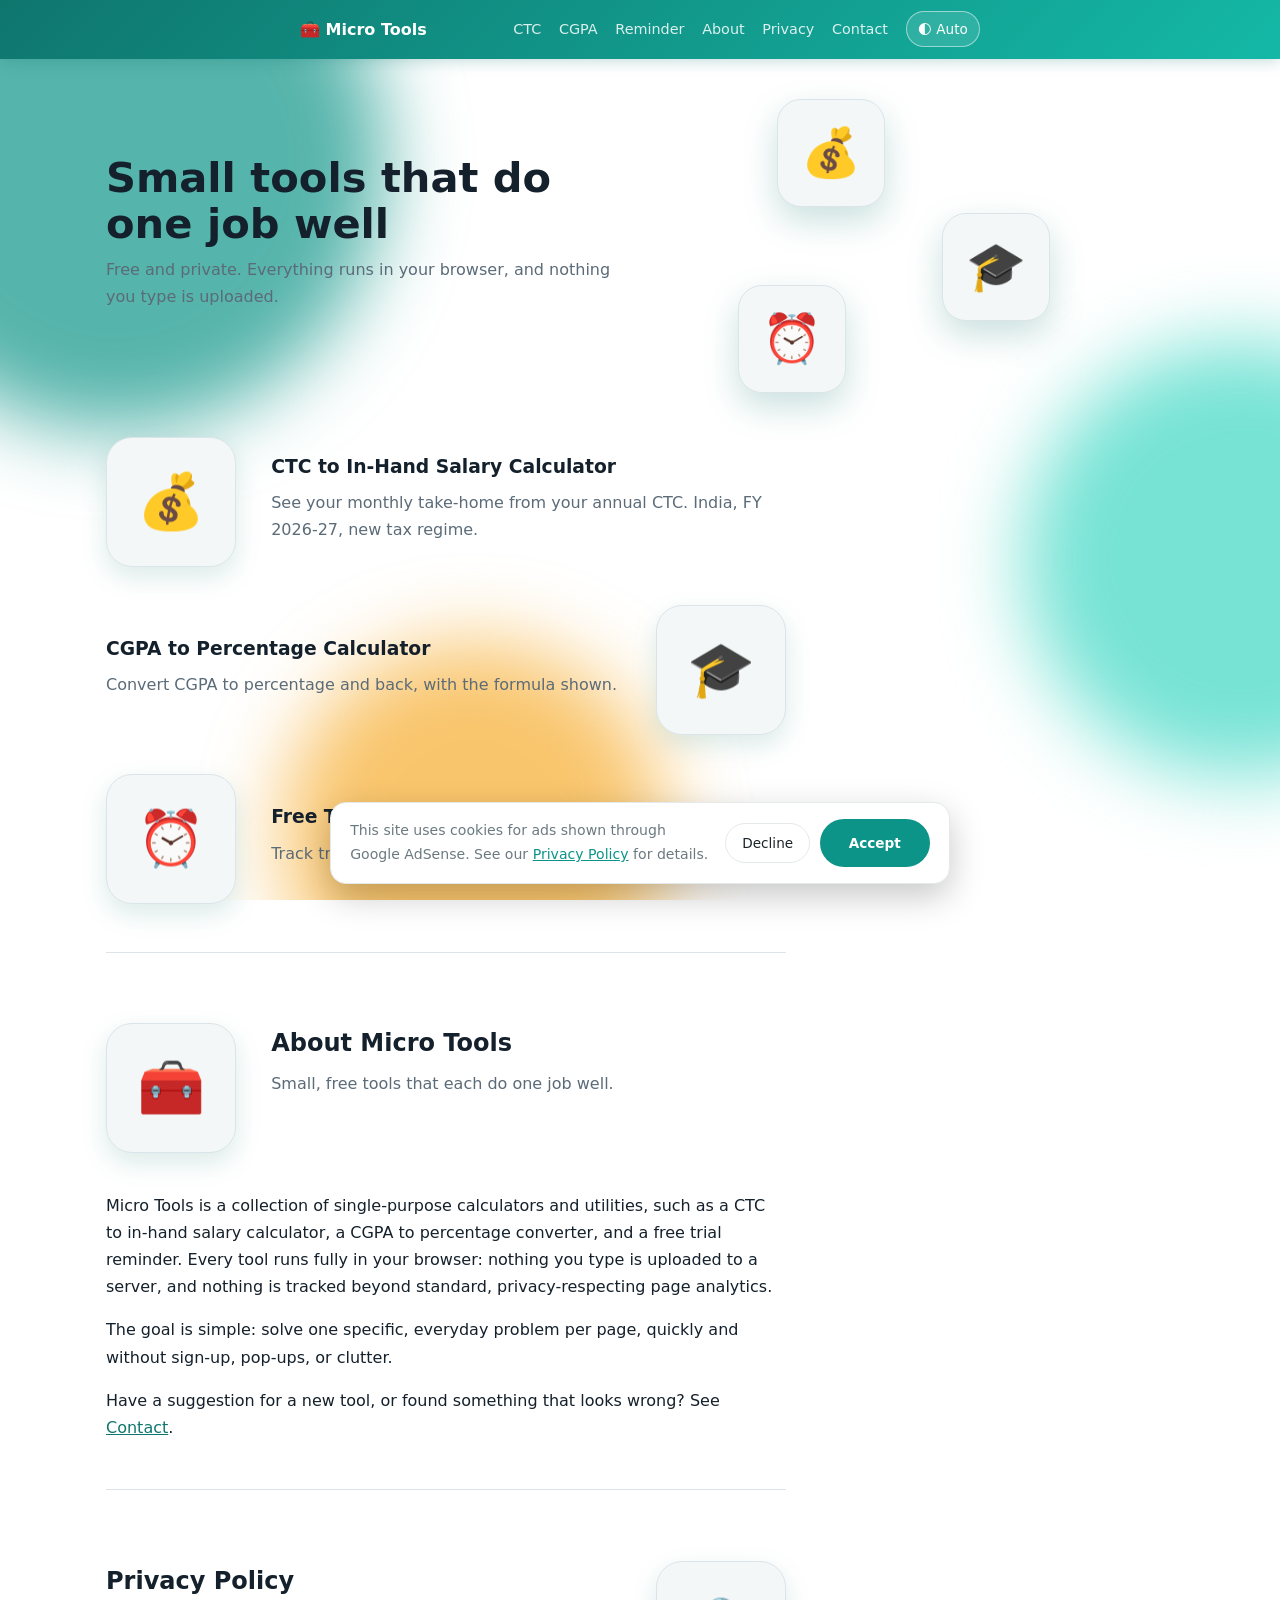
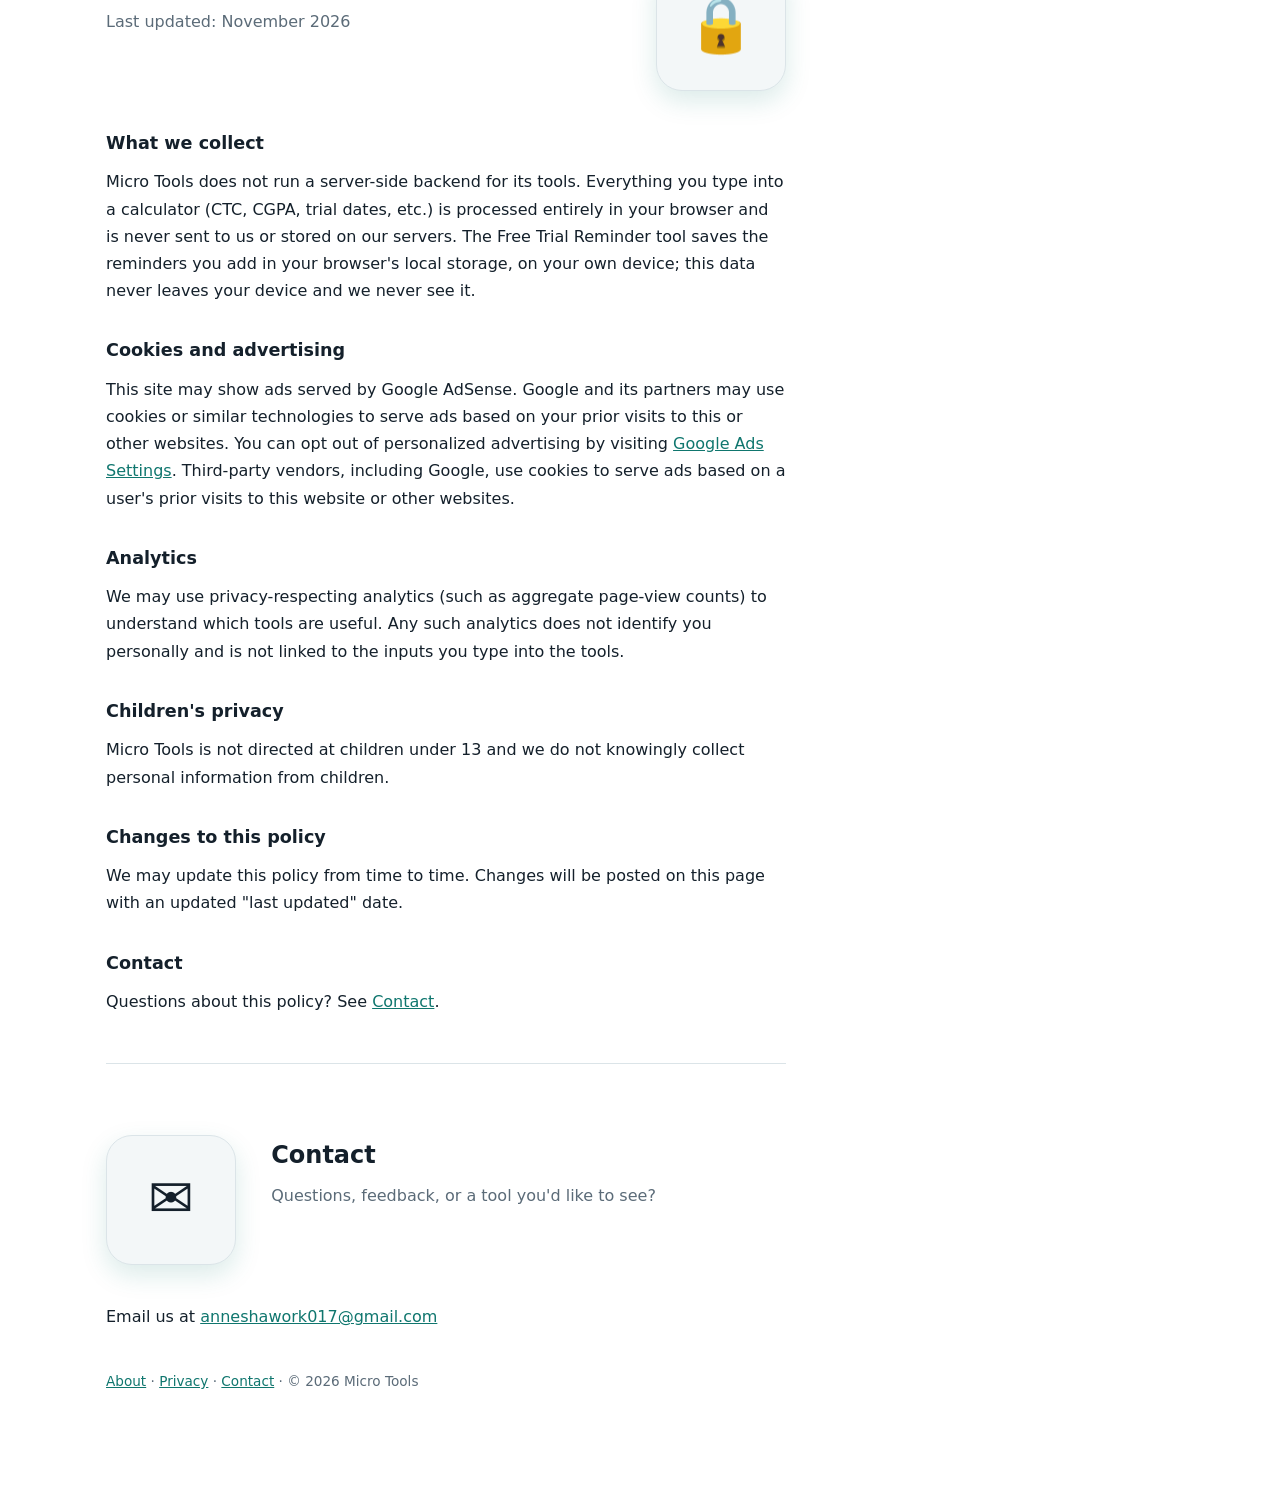
<file: index.html>
<!doctype html>
<html lang="en">
<head>
<meta charset="utf-8">
<meta name="viewport" content="width=device-width, initial-scale=1, viewport-fit=cover">
<script>(()=>{try{const m=localStorage.getItem('theme');if(m&&m!=='auto')document.documentElement.setAttribute('data-theme',m);}catch(e){}})();</script>
<meta name="google-site-verification" content="LKWeu2svYAHWIVDCSIS5aaLE6Fwgy7do-I3uocp6SA4" />
<title>Micro Tools | Free Small Tools for Salary, Grades and More</title>
<meta name="description" content="Free, fast, private tools that run in your browser: CTC to in-hand salary calculator, CGPA to percentage converter and a free trial reminder. No sign-up.">
<link rel="canonical" href="https://easyhisaab.com/">
<link rel="icon" href="assets/favicon.svg" type="image/svg+xml">
<meta property="og:type" content="website">
<meta property="og:site_name" content="Micro Tools">
<meta property="og:title" content="Micro Tools | Free Small Tools for Salary, Grades and More">
<meta property="og:description" content="Free, fast, private tools that run in your browser: CTC to in-hand salary calculator, CGPA to percentage converter and a free trial reminder. No sign-up.">
<meta property="og:url" content="https://easyhisaab.com/">
<meta name="twitter:card" content="summary">
<meta name="twitter:title" content="Micro Tools | Free Small Tools for Salary, Grades and More">
<meta name="twitter:description" content="Free, fast, private tools that run in your browser: CTC to in-hand salary calculator, CGPA to percentage converter and a free trial reminder. No sign-up.">
<script async src="https://pagead2.googlesyndication.com/pagead/js/adsbygoogle.js?client=ca-pub-5302080091133131" crossorigin="anonymous"></script>
<link rel="stylesheet" href="assets/style.css">
<style>
main.h{--fg:#14202b;--mut:#5b6b78;--bd:#dbe4e8;--card:#f3f7f8;--ac:#0f766e;max-width:1100px;margin:0 auto;padding:2.5rem 1rem 3rem;color:var(--fg)}
@media(prefers-color-scheme:dark){main.h{--fg:#e5edf1;--mut:#92a4af;--bd:#283740;--card:#162027;--ac:#34d3c1}}
html[data-theme="dark"] main.h{--fg:#e5edf1;--mut:#92a4af;--bd:#283740;--card:#162027;--ac:#34d3c1}
html[data-theme="light"] main.h{--fg:#14202b;--mut:#5b6b78;--bd:#dbe4e8;--card:#f3f7f8;--ac:#0f766e}
.hero{display:flex;gap:2.5rem;align-items:center;flex-wrap:wrap;margin-bottom:1rem}
.hero-text{flex:1 1 360px;min-width:280px}
main.h h1{font-size:clamp(1.9rem,6vw,2.6rem);line-height:1.12;margin:0 0 .5rem}
.h .lead{color:var(--mut);margin:0 0 2rem;max-width:52ch}
.hero-art{flex:1 1 300px;min-width:260px;position:relative;height:300px}
.hero-card{position:absolute;width:108px;height:108px;background:var(--card);border:1px solid var(--bd);border-radius:24px;box-shadow:0 14px 34px rgba(15,118,110,.22);display:flex;align-items:center;justify-content:center;font-size:3rem;animation:hc-float 6s ease-in-out infinite}
.hero-card:nth-child(1){top:0;left:18%;animation-delay:0s}
.hero-card:nth-child(2){top:38%;left:52%;--r:-4deg;animation-delay:1.2s}
.hero-card:nth-child(3){top:62%;left:10%;--r:5deg;animation-delay:2.4s}
@keyframes hc-float{0%,100%{transform:translateY(0) rotate(var(--r,0deg))}50%{transform:translateY(-14px) rotate(var(--r,0deg))}}
@media(prefers-reduced-motion:reduce){.hero-card{animation:none}}
@media(max-width:720px){.hero-art{height:220px;order:2}.hero-card{width:84px;height:84px;font-size:2.2rem}}
.grid{display:grid;gap:1rem}
.tool{display:block;text-decoration:none;color:inherit;padding:1.2rem 1.3rem;border:1px solid var(--bd);border-left:6px solid var(--ac);border-radius:14px;background:var(--card)}
.tool:hover,.tool:focus-visible{border-color:var(--ac);outline:none;box-shadow:0 6px 18px rgba(15,118,110,.18)}
.tool b{display:block;font-size:1.1rem;margin-bottom:.2rem}
.tool span{color:var(--mut);font-size:.95rem}
.h footer{margin-top:2.5rem;color:var(--mut);font-size:.85rem}
html{scroll-behavior:smooth}
.h .narrow{max-width:680px}
.h section.page{border-top:1px solid var(--bd);padding-top:2rem;margin-top:3rem;scroll-margin-top:1.2rem}
.h section.page h2{font-size:1.5rem;margin:0 0 .4rem}
.h section.page h3{font-size:1.1rem;margin:2rem 0 .6rem}
.h section.page p{margin:0 0 1rem}
.h section.page .lead{margin:0 0 1.5rem}
</style>
</head>
<body>
<div class="bg-blobs" aria-hidden="true"><span></span><span></span><span></span></div>
<nav class="site"><div class="wrap">
<a class="brand" href="index.html">🧰 Micro Tools</a>
<div class="right">
<div class="links">
<a href="tools/ctc-to-inhand/">CTC</a>
<a href="tools/cgpa-to-percentage/">CGPA</a>
<a href="tools/subscription-reminder/">Reminder</a>
<a href="index.html#about">About</a>
<a href="index.html#privacy">Privacy</a>
<a href="index.html#contact">Contact</a>
</div>
<button type="button" id="themeToggle" aria-label="Toggle theme">🌓 Auto</button>
</div>
</div></nav>
<main class="h">
<div class="hero">
<div class="hero-text">
<h1>Small tools that do one job well</h1>
<p class="lead">Free and private. Everything runs in your browser, and nothing you type is uploaded.</p>
</div>
<div class="hero-art" aria-hidden="true">
<div class="hero-card">💰</div>
<div class="hero-card">🎓</div>
<div class="hero-card">⏰</div>
</div>
</div>
<div class="narrow">
<div class="feature">
<a class="feature-art" href="tools/ctc-to-inhand/" aria-hidden="true" tabindex="-1">💰</a>
<div class="feature-text">
<h3><a href="tools/ctc-to-inhand/">CTC to In-Hand Salary Calculator</a></h3>
<p>See your monthly take-home from your annual CTC. India, FY 2026-27, new tax regime.</p>
</div>
</div>
<div class="feature rev">
<a class="feature-art" href="tools/cgpa-to-percentage/" aria-hidden="true" tabindex="-1">🎓</a>
<div class="feature-text">
<h3><a href="tools/cgpa-to-percentage/">CGPA to Percentage Calculator</a></h3>
<p>Convert CGPA to percentage and back, with the formula shown.</p>
</div>
</div>
<div class="feature">
<a class="feature-art" href="tools/subscription-reminder/" aria-hidden="true" tabindex="-1">⏰</a>
<div class="feature-text">
<h3><a href="tools/subscription-reminder/">Free Trial Reminder</a></h3>
<p>Track trials and get calendar reminders before they charge you.</p>
</div>
</div>
</div>
<section class="page narrow" id="about">
<div class="feature top">
<div class="feature-art" aria-hidden="true">🧰</div>
<div class="feature-text">
<h2>About Micro Tools</h2>
<p class="lead" style="margin:0">Small, free tools that each do one job well.</p>
</div>
</div>
<p>Micro Tools is a collection of single-purpose calculators and utilities, such as a CTC to in-hand salary calculator, a CGPA to percentage converter, and a free trial reminder. Every tool runs fully in your browser: nothing you type is uploaded to a server, and nothing is tracked beyond standard, privacy-respecting page analytics.</p>
<p>The goal is simple: solve one specific, everyday problem per page, quickly and without sign-up, pop-ups, or clutter.</p>
<p>Have a suggestion for a new tool, or found something that looks wrong? See <a href="#contact">Contact</a>.</p>
</section>

<section class="page narrow" id="privacy">
<div class="feature rev top">
<div class="feature-art" aria-hidden="true">🔒</div>
<div class="feature-text">
<h2>Privacy Policy</h2>
<p class="lead" style="margin:0">Last updated: November 2026</p>
</div>
</div>
<h3>What we collect</h3>
<p>Micro Tools does not run a server-side backend for its tools. Everything you type into a calculator (CTC, CGPA, trial dates, etc.) is processed entirely in your browser and is never sent to us or stored on our servers. The Free Trial Reminder tool saves the reminders you add in your browser's local storage, on your own device; this data never leaves your device and we never see it.</p>
<h3>Cookies and advertising</h3>
<p>This site may show ads served by Google AdSense. Google and its partners may use cookies or similar technologies to serve ads based on your prior visits to this or other websites. You can opt out of personalized advertising by visiting <a href="https://adssettings.google.com" rel="noopener" target="_blank">Google Ads Settings</a>. Third-party vendors, including Google, use cookies to serve ads based on a user's prior visits to this website or other websites.</p>
<h3>Analytics</h3>
<p>We may use privacy-respecting analytics (such as aggregate page-view counts) to understand which tools are useful. Any such analytics does not identify you personally and is not linked to the inputs you type into the tools.</p>
<h3>Children's privacy</h3>
<p>Micro Tools is not directed at children under 13 and we do not knowingly collect personal information from children.</p>
<h3>Changes to this policy</h3>
<p>We may update this policy from time to time. Changes will be posted on this page with an updated "last updated" date.</p>
<h3>Contact</h3>
<p>Questions about this policy? See <a href="#contact">Contact</a>.</p>
</section>

<section class="page narrow" id="contact">
<div class="feature top">
<div class="feature-art" aria-hidden="true">✉️</div>
<div class="feature-text">
<h2>Contact</h2>
<p class="lead" style="margin:0">Questions, feedback, or a tool you'd like to see?</p>
</div>
</div>
<p>Email us at <a href="mailto:anneshawork017@gmail.com">anneshawork017@gmail.com</a></p>
</section>

<footer><a href="#about">About</a> &middot; <a href="#privacy">Privacy</a> &middot; <a href="#contact">Contact</a> &middot; &copy; <span data-year></span> Micro Tools</footer>
</main>
<div class="cookie-banner" id="cookieBanner" role="dialog" aria-label="Cookie notice" hidden>
<p>This site uses cookies for ads shown through Google AdSense. See our <a href="#privacy">Privacy Policy</a> for details.</p>
<div class="row">
<button type="button" id="cookieDecline">Decline</button>
<button type="button" class="primary" id="cookieAccept">Accept</button>
</div>
</div>
<script src="assets/common.js"></script>
</body>
</html>
</file>
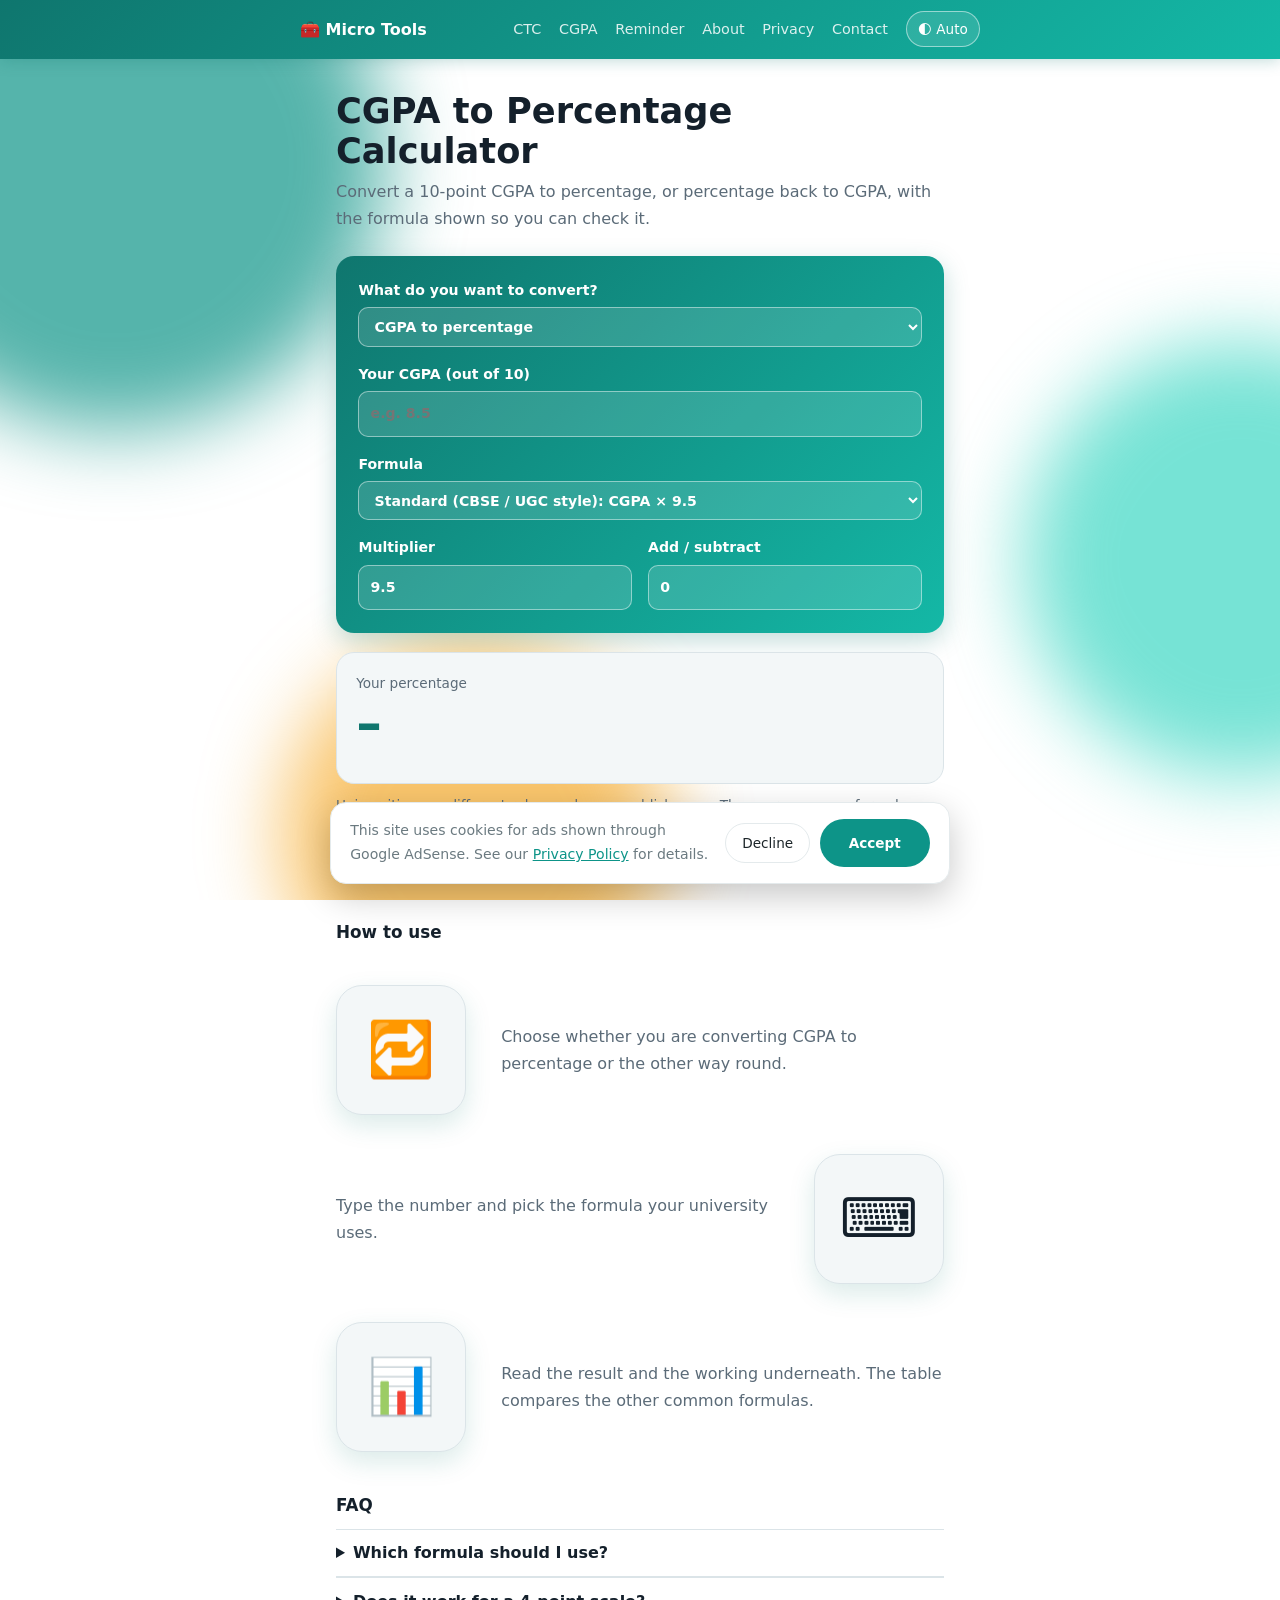
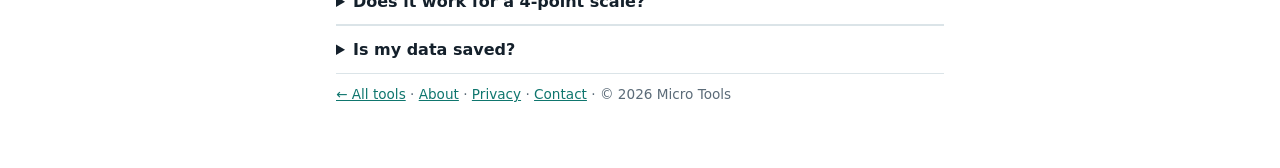
<file: tools/cgpa-to-percentage/index.html>
<!doctype html>
<html lang="en">
<head>
<meta charset="utf-8">
<meta name="viewport" content="width=device-width, initial-scale=1, viewport-fit=cover">
<script>(()=>{try{const m=localStorage.getItem('theme');if(m&&m!=='auto')document.documentElement.setAttribute('data-theme',m);}catch(e){}})();</script>
<title>CGPA to Percentage Calculator (10-Point Scale) | Free, Instant</title>
<meta name="description" content="Convert CGPA to percentage and percentage back to CGPA. Choose the standard 9.5 formula, VTU, Mumbai University or your own. Free and private.">
<link rel="canonical" href="https://easyhisaab.com/tools/cgpa-to-percentage/">
<link rel="icon" href="../../assets/favicon.svg" type="image/svg+xml">
<meta property="og:type" content="website">
<meta property="og:site_name" content="Micro Tools">
<meta property="og:title" content="CGPA to Percentage Calculator (10-Point Scale) | Free, Instant">
<meta property="og:description" content="Convert CGPA to percentage and percentage back to CGPA. Choose the standard 9.5 formula, VTU, Mumbai University or your own. Free and private.">
<meta property="og:url" content="https://easyhisaab.com/tools/cgpa-to-percentage/">
<meta name="twitter:card" content="summary">
<meta name="twitter:title" content="CGPA to Percentage Calculator (10-Point Scale) | Free, Instant">
<meta name="twitter:description" content="Convert CGPA to percentage and percentage back to CGPA. Choose the standard 9.5 formula, VTU, Mumbai University or your own. Free and private.">
<script async src="https://pagead2.googlesyndication.com/pagead/js/adsbygoogle.js?client=ca-pub-5302080091133131" crossorigin="anonymous"></script>
<link rel="stylesheet" href="../../assets/style.css">
<style>
main.c{--fg:#14202b;--mut:#5b6b78;--bd:#dbe4e8;--card:#f3f7f8;--ac:#0f766e;max-width:640px;margin:0 auto;padding:2rem 1rem 3rem;color:var(--fg)}
@media(prefers-color-scheme:dark){main.c{--fg:#e5edf1;--mut:#92a4af;--bd:#283740;--card:#162027;--ac:#34d3c1}}
html[data-theme="dark"] main.c{--fg:#e5edf1;--mut:#92a4af;--bd:#283740;--card:#162027;--ac:#34d3c1}
html[data-theme="light"] main.c{--fg:#14202b;--mut:#5b6b78;--bd:#dbe4e8;--card:#f3f7f8;--ac:#0f766e}
main.c h1{font-size:clamp(1.6rem,5vw,2.2rem);line-height:1.15;margin:0 0 .4rem}
.c .lead{color:var(--mut);margin:0 0 1.5rem}
.c-card{background:linear-gradient(135deg,#0f766e,#14b8a6);color:#fff;border-radius:18px;padding:1.4rem;display:grid;grid-template-columns:1fr 1fr;gap:1rem;box-shadow:0 8px 24px rgba(15,118,110,.25)}
.c-card .full{grid-column:1/-1}
main.c .c-card label{display:block;font-size:.88rem;font-weight:600;color:#fff!important}
.c-card input,.c-card select{color-scheme:dark;width:100%;margin-top:.3rem;padding:.6rem .7rem;font:inherit;color:#fff;background:rgba(255,255,255,.14);border:1px solid rgba(255,255,255,.45);border-radius:10px}
.c-card select option{color:#000}
.c-card input:focus-visible,.c-card select:focus-visible{outline:3px solid #fff;outline-offset:2px}
.c-res{margin-top:1.2rem;border:1px solid var(--bd);background:var(--card);border-radius:18px;padding:1.2rem}
.c-big{font-size:clamp(2.2rem,9vw,3.2rem);font-weight:800;color:var(--ac);line-height:1.1;font-variant-numeric:tabular-nums}
.c-note{color:var(--mut);font-size:.85rem;margin-top:.6rem}
.c-res table{width:100%;border-collapse:collapse;margin-top:.8rem;font-variant-numeric:tabular-nums}
.c-res td{padding:.45rem 0;border-bottom:1px solid var(--bd)}.c-res td:last-child{text-align:right;font-weight:600}
.c h3.h{font-size:1.05rem;margin:2rem 0 .6rem}
.c details{border-bottom:1px solid var(--bd);padding:.6rem 0}.c summary{cursor:pointer;font-weight:600}
@media(max-width:520px){.c-card{grid-template-columns:1fr}}
</style>
</head>
<body>
<div class="bg-blobs" aria-hidden="true"><span></span><span></span><span></span></div>
<nav class="site"><div class="wrap">
<a class="brand" href="../../index.html">🧰 Micro Tools</a>
<div class="right">
<div class="links">
<a href="../ctc-to-inhand/">CTC</a>
<a href="../cgpa-to-percentage/">CGPA</a>
<a href="../subscription-reminder/">Reminder</a>
<a href="../../index.html#about">About</a>
<a href="../../index.html#privacy">Privacy</a>
<a href="../../index.html#contact">Contact</a>
</div>
<button type="button" id="themeToggle" aria-label="Toggle theme">🌓 Auto</button>
</div>
</div></nav>
<main class="c">
<h1>CGPA to Percentage Calculator</h1>
<p class="lead">Convert a 10-point CGPA to percentage, or percentage back to CGPA, with the formula shown so you can check it.</p>

<div class="c-card" role="group" aria-label="Conversion details">
<label class="full">What do you want to convert?<select id="mode"><option value="fwd">CGPA to percentage</option><option value="rev">Percentage to CGPA</option></select></label>
<label class="full"><span id="vlabel">Your CGPA (out of 10)</span><input id="val" type="number" min="0" max="100" step="0.01" inputmode="decimal" placeholder="e.g. 8.5"></label>
<label class="full">Formula<select id="method">
<option value="cbse">Standard (CBSE / UGC style): CGPA × 9.5</option>
<option value="ten">Simple: CGPA × 10</option>
<option value="vtu">VTU: (CGPA − 0.75) × 10</option>
<option value="mum">Mumbai University: 7.1 × CGPA + 11</option>
<option value="custom">My own formula</option></select></label>
<label id="cmw" hidden>Multiplier<input id="cm" type="number" step="0.01" value="9.5"></label>
<label id="cow" hidden>Add / subtract<input id="co" type="number" step="0.01" value="0"></label>
</div>

<section class="c-res" aria-live="polite">
<div class="c-note" style="margin:0" id="rl">Result</div>
<div class="c-big" id="big">–</div>
<div class="c-note" id="how"></div>
<table id="cmp"></table>
</section>

<p class="c-note">Universities use different rules, and some publish none. These are common formulas, not official statements. Use the one your university or employer specifies, and check your marksheet or the university website. If there is no official conversion, give your CGPA and the scale you were graded on.</p>

<h3 class="h">How to use</h3>
<div class="feature">
<div class="feature-art" aria-hidden="true">🔁</div>
<div class="feature-text"><p style="margin:0">Choose whether you are converting CGPA to percentage or the other way round.</p></div>
</div>
<div class="feature rev">
<div class="feature-art" aria-hidden="true">⌨️</div>
<div class="feature-text"><p style="margin:0">Type the number and pick the formula your university uses.</p></div>
</div>
<div class="feature">
<div class="feature-art" aria-hidden="true">📊</div>
<div class="feature-text"><p style="margin:0">Read the result and the working underneath. The table compares the other common formulas.</p></div>
</div>

<h3 class="h">FAQ</h3>
<details><summary>Which formula should I use?</summary><p>The one your university or the organisation asking for it specifies. Many places accept CGPA × 9.5 when there is no official rule, but that is not universal.</p></details>
<details><summary>Does it work for a 4-point scale?</summary><p>No. This tool is for 10-point CGPA systems.</p></details>
<details><summary>Is my data saved?</summary><p>No. Everything is calculated in your browser and nothing is uploaded or stored.</p></details>
<p class="c-note"><a href="../../index.html">&larr; All tools</a> &middot; <a href="../../index.html#about">About</a> &middot; <a href="../../index.html#privacy">Privacy</a> &middot; <a href="../../index.html#contact">Contact</a> &middot; &copy; <span data-year></span> Micro Tools</p>
</main>
<div class="cookie-banner" id="cookieBanner" role="dialog" aria-label="Cookie notice" hidden>
<p>This site uses cookies for ads shown through Google AdSense. See our <a href="../../index.html#privacy">Privacy Policy</a> for details.</p>
<div class="row">
<button type="button" id="cookieDecline">Decline</button>
<button type="button" class="primary" id="cookieAccept">Accept</button>
</div>
</div>
<script src="../../assets/common.js"></script>
<script src="app.js"></script>
</body>
</html>
</file>
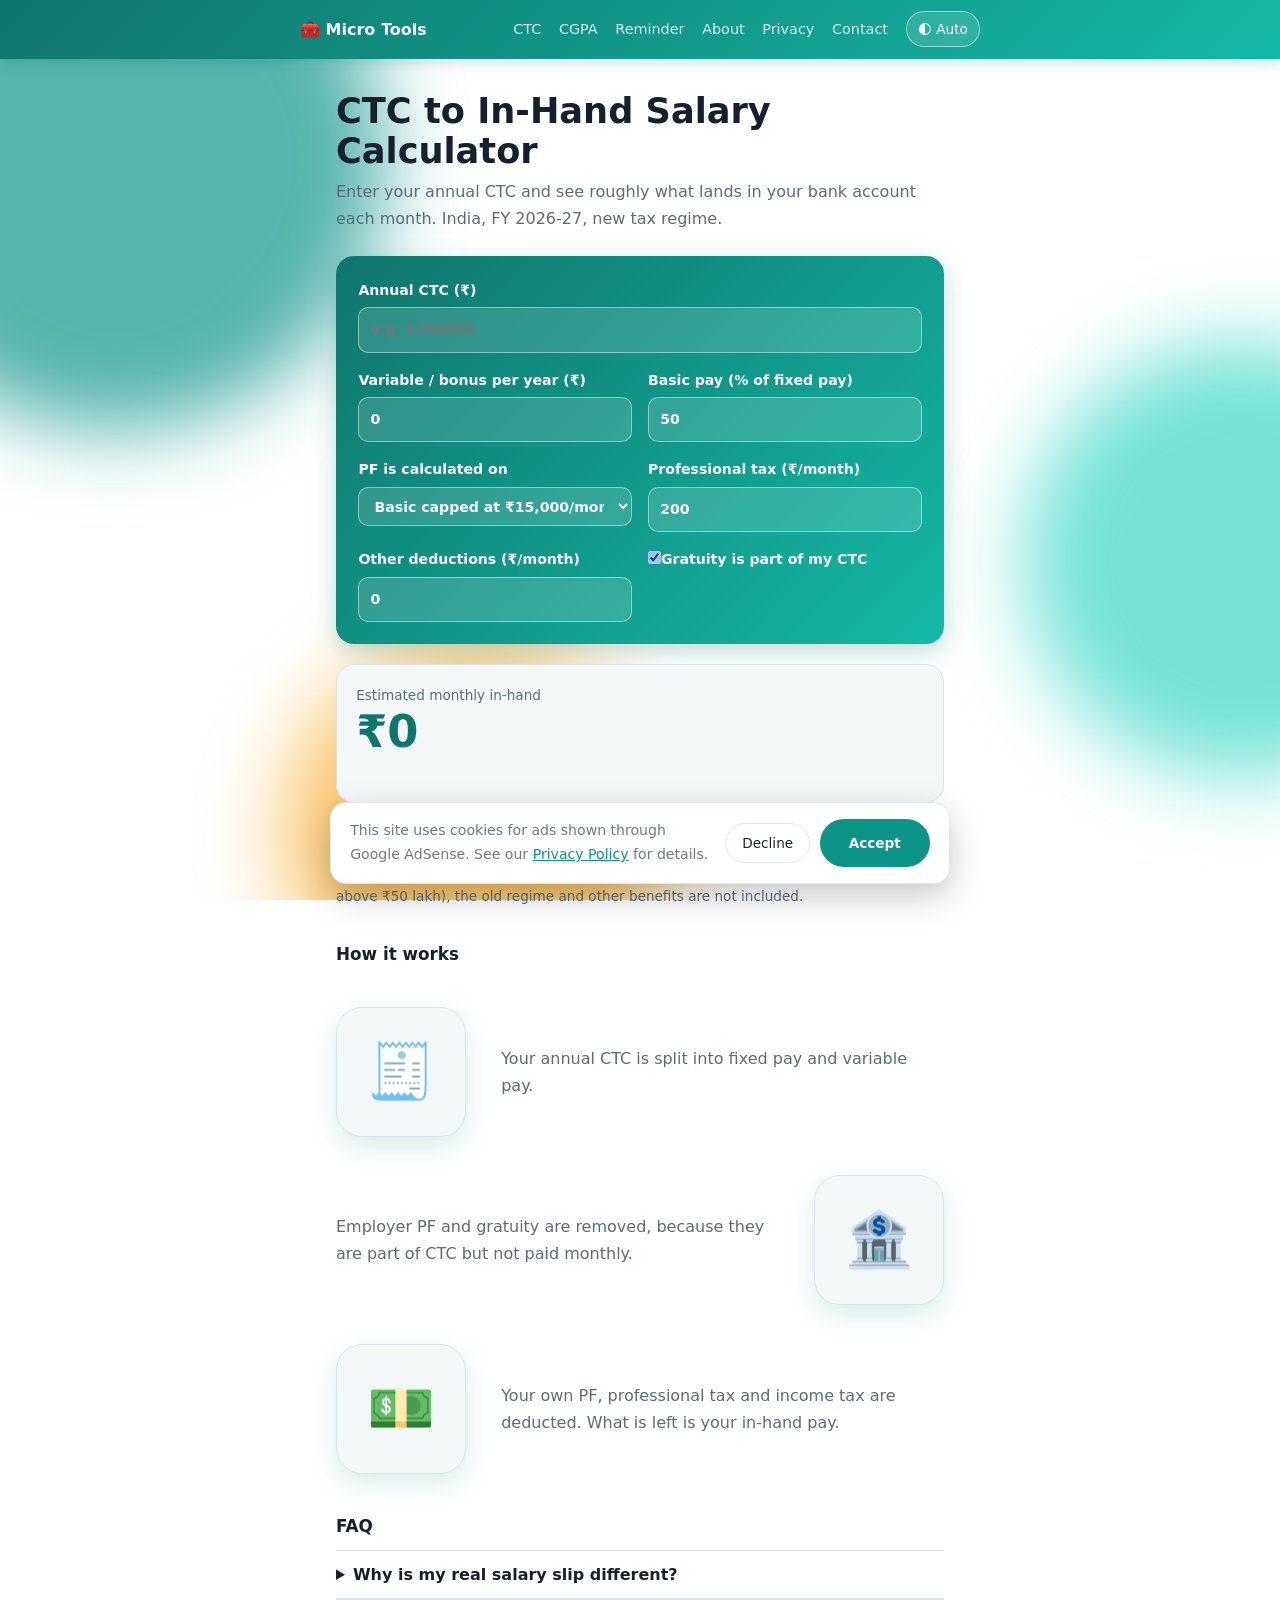
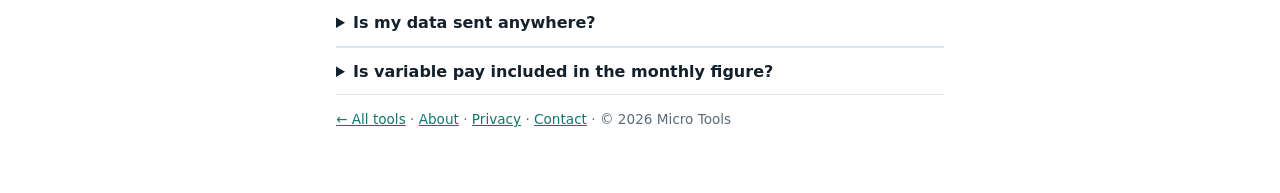
<file: tools/ctc-to-inhand/index.html>
<!doctype html>
<html lang="en">
<head>
<meta charset="utf-8">
<meta name="viewport" content="width=device-width, initial-scale=1, viewport-fit=cover">
<script>(()=>{try{const m=localStorage.getItem('theme');if(m&&m!=='auto')document.documentElement.setAttribute('data-theme',m);}catch(e){}})();</script>
<title>CTC to In-Hand Salary Calculator India (FY 2026-27, New Regime)</title>
<meta name="description" content="Estimate your monthly in-hand salary from your annual CTC in India. Includes PF, gratuity, professional tax and income tax under the FY 2026-27 new regime. Free, private.">
<link rel="canonical" href="https://easyhisaab.com/tools/ctc-to-inhand/">
<link rel="icon" href="../../assets/favicon.svg" type="image/svg+xml">
<meta property="og:type" content="website">
<meta property="og:site_name" content="Micro Tools">
<meta property="og:title" content="CTC to In-Hand Salary Calculator India (FY 2026-27, New Regime)">
<meta property="og:description" content="Estimate your monthly in-hand salary from your annual CTC in India. Includes PF, gratuity, professional tax and income tax under the FY 2026-27 new regime. Free, private.">
<meta property="og:url" content="https://easyhisaab.com/tools/ctc-to-inhand/">
<meta name="twitter:card" content="summary">
<meta name="twitter:title" content="CTC to In-Hand Salary Calculator India (FY 2026-27, New Regime)">
<meta name="twitter:description" content="Estimate your monthly in-hand salary from your annual CTC in India. Includes PF, gratuity, professional tax and income tax under the FY 2026-27 new regime. Free, private.">
<script async src="https://pagead2.googlesyndication.com/pagead/js/adsbygoogle.js?client=ca-pub-5302080091133131" crossorigin="anonymous"></script>
<link rel="stylesheet" href="../../assets/style.css">
<style>
main.c{--fg:#14202b;--mut:#5b6b78;--bd:#dbe4e8;--card:#f3f7f8;--ac:#0f766e;max-width:640px;margin:0 auto;padding:2rem 1rem 3rem;color:var(--fg)}
@media(prefers-color-scheme:dark){main.c{--fg:#e5edf1;--mut:#92a4af;--bd:#283740;--card:#162027;--ac:#34d3c1}}
html[data-theme="dark"] main.c{--fg:#e5edf1;--mut:#92a4af;--bd:#283740;--card:#162027;--ac:#34d3c1}
html[data-theme="light"] main.c{--fg:#14202b;--mut:#5b6b78;--bd:#dbe4e8;--card:#f3f7f8;--ac:#0f766e}
main.c h1{font-size:clamp(1.6rem,5vw,2.2rem);line-height:1.15;margin:0 0 .4rem}
.c .lead{color:var(--mut);margin:0 0 1.5rem}
.c-card{background:linear-gradient(135deg,#0f766e,#14b8a6);color:#fff;border-radius:18px;padding:1.4rem;display:grid;grid-template-columns:1fr 1fr;gap:1rem;box-shadow:0 8px 24px rgba(15,118,110,.25)}
.c-card .full{grid-column:1/-1}
main.c .c-card label{display:block;font-size:.88rem;font-weight:600;color:#fff!important}
.c-card input,.c-card select{color-scheme:dark;width:100%;margin-top:.3rem;padding:.6rem .7rem;font:inherit;color:#fff;background:rgba(255,255,255,.14);border:1px solid rgba(255,255,255,.45);border-radius:10px}
.c-card select option{color:#000}
.c-card input:focus-visible,.c-card select:focus-visible{outline:3px solid #fff;outline-offset:2px}
.c-card .chk{display:flex;gap:.5rem;align-items:center}.c-card .chk input{width:auto;margin:0}
.c-res{margin-top:1.2rem;border:1px solid var(--bd);background:var(--card);border-radius:18px;padding:1.2rem}
.c-big{font-size:clamp(2rem,8vw,2.8rem);font-weight:800;color:var(--ac);line-height:1.1;font-variant-numeric:tabular-nums}
.c-res table{width:100%;border-collapse:collapse;margin-top:.8rem;font-variant-numeric:tabular-nums}
.c-res td{padding:.45rem 0;border-bottom:1px solid var(--bd)}.c-res td:last-child{text-align:right}
.c-res tr.tot td{font-weight:700;border-bottom:0}
.c-note{color:var(--mut);font-size:.85rem;margin-top:.8rem}
.c h3.h{font-size:1.05rem;margin:2rem 0 .6rem}
.c details{border-bottom:1px solid var(--bd);padding:.6rem 0}.c summary{cursor:pointer;font-weight:600}
@media(max-width:520px){.c-card{grid-template-columns:1fr}}
</style>
</head>
<body>
<div class="bg-blobs" aria-hidden="true"><span></span><span></span><span></span></div>
<nav class="site"><div class="wrap">
<a class="brand" href="../../index.html">🧰 Micro Tools</a>
<div class="right">
<div class="links">
<a href="../ctc-to-inhand/">CTC</a>
<a href="../cgpa-to-percentage/">CGPA</a>
<a href="../subscription-reminder/">Reminder</a>
<a href="../../index.html#about">About</a>
<a href="../../index.html#privacy">Privacy</a>
<a href="../../index.html#contact">Contact</a>
</div>
<button type="button" id="themeToggle" aria-label="Toggle theme">🌓 Auto</button>
</div>
</div></nav>
<main class="c">
<h1>CTC to In-Hand Salary Calculator</h1>
<p class="lead">Enter your annual CTC and see roughly what lands in your bank account each month. India, FY 2026-27, new tax regime.</p>

<div class="c-card" role="group" aria-label="Salary details">
<label class="full">Annual CTC (₹)<input id="ctc" type="number" min="0" step="1000" inputmode="numeric" placeholder="e.g. 1200000"></label>
<label>Variable / bonus per year (₹)<input id="var" type="number" min="0" step="1000" value="0" inputmode="numeric"></label>
<label>Basic pay (% of fixed pay)<input id="basic" type="number" min="10" max="100" value="50"></label>
<label>PF is calculated on<select id="pfmode"><option value="cap">Basic capped at ₹15,000/month</option><option value="full">Full basic</option></select></label>
<label>Professional tax (₹/month)<input id="pt" type="number" min="0" max="300" value="200"></label>
<label>Other deductions (₹/month)<input id="oth" type="number" min="0" value="0"></label>
<label class="chk"><input id="grat" type="checkbox" checked>Gratuity is part of my CTC</label>
</div>

<section class="c-res" aria-live="polite">
<div class="c-note" style="margin:0">Estimated monthly in-hand</div>
<div class="c-big" id="big">₹0</div>
<table id="rows"></table>
<p class="c-note" id="warn"></p>
</section>

<p class="c-note">This is an estimate, not tax advice. Your employer's salary structure, TDS method and state professional tax can differ. Uses the new tax regime slabs, ₹75,000 standard deduction and the ₹12 lakh rebate for FY 2026-27, with 4% cess. Surcharge (incomes above ₹50 lakh), the old regime and other benefits are not included.</p>

<h3 class="h">How it works</h3>
<div class="feature">
<div class="feature-art" aria-hidden="true">🧾</div>
<div class="feature-text"><p style="margin:0">Your annual CTC is split into fixed pay and variable pay.</p></div>
</div>
<div class="feature rev">
<div class="feature-art" aria-hidden="true">🏦</div>
<div class="feature-text"><p style="margin:0">Employer PF and gratuity are removed, because they are part of CTC but not paid monthly.</p></div>
</div>
<div class="feature">
<div class="feature-art" aria-hidden="true">💵</div>
<div class="feature-text"><p style="margin:0">Your own PF, professional tax and income tax are deducted. What is left is your in-hand pay.</p></div>
</div>

<h3 class="h">FAQ</h3>
<details><summary>Why is my real salary slip different?</summary><p>Companies structure pay differently (basic %, allowances, PF rules, insurance, TDS timing). Change the inputs above to match your offer letter for a closer estimate.</p></details>
<details><summary>Is my data sent anywhere?</summary><p>No. Everything is calculated in your browser, and nothing is saved or uploaded.</p></details>
<details><summary>Is variable pay included in the monthly figure?</summary><p>No. It is shown separately as an annual amount after the extra tax it causes.</p></details>
<p class="c-note"><a href="../../index.html">&larr; All tools</a> &middot; <a href="../../index.html#about">About</a> &middot; <a href="../../index.html#privacy">Privacy</a> &middot; <a href="../../index.html#contact">Contact</a> &middot; &copy; <span data-year></span> Micro Tools</p>
</main>
<div class="cookie-banner" id="cookieBanner" role="dialog" aria-label="Cookie notice" hidden>
<p>This site uses cookies for ads shown through Google AdSense. See our <a href="../../index.html#privacy">Privacy Policy</a> for details.</p>
<div class="row">
<button type="button" id="cookieDecline">Decline</button>
<button type="button" class="primary" id="cookieAccept">Accept</button>
</div>
</div>
<script src="../../assets/common.js"></script>
<script src="app.js"></script>
</body>
</html>
</file>
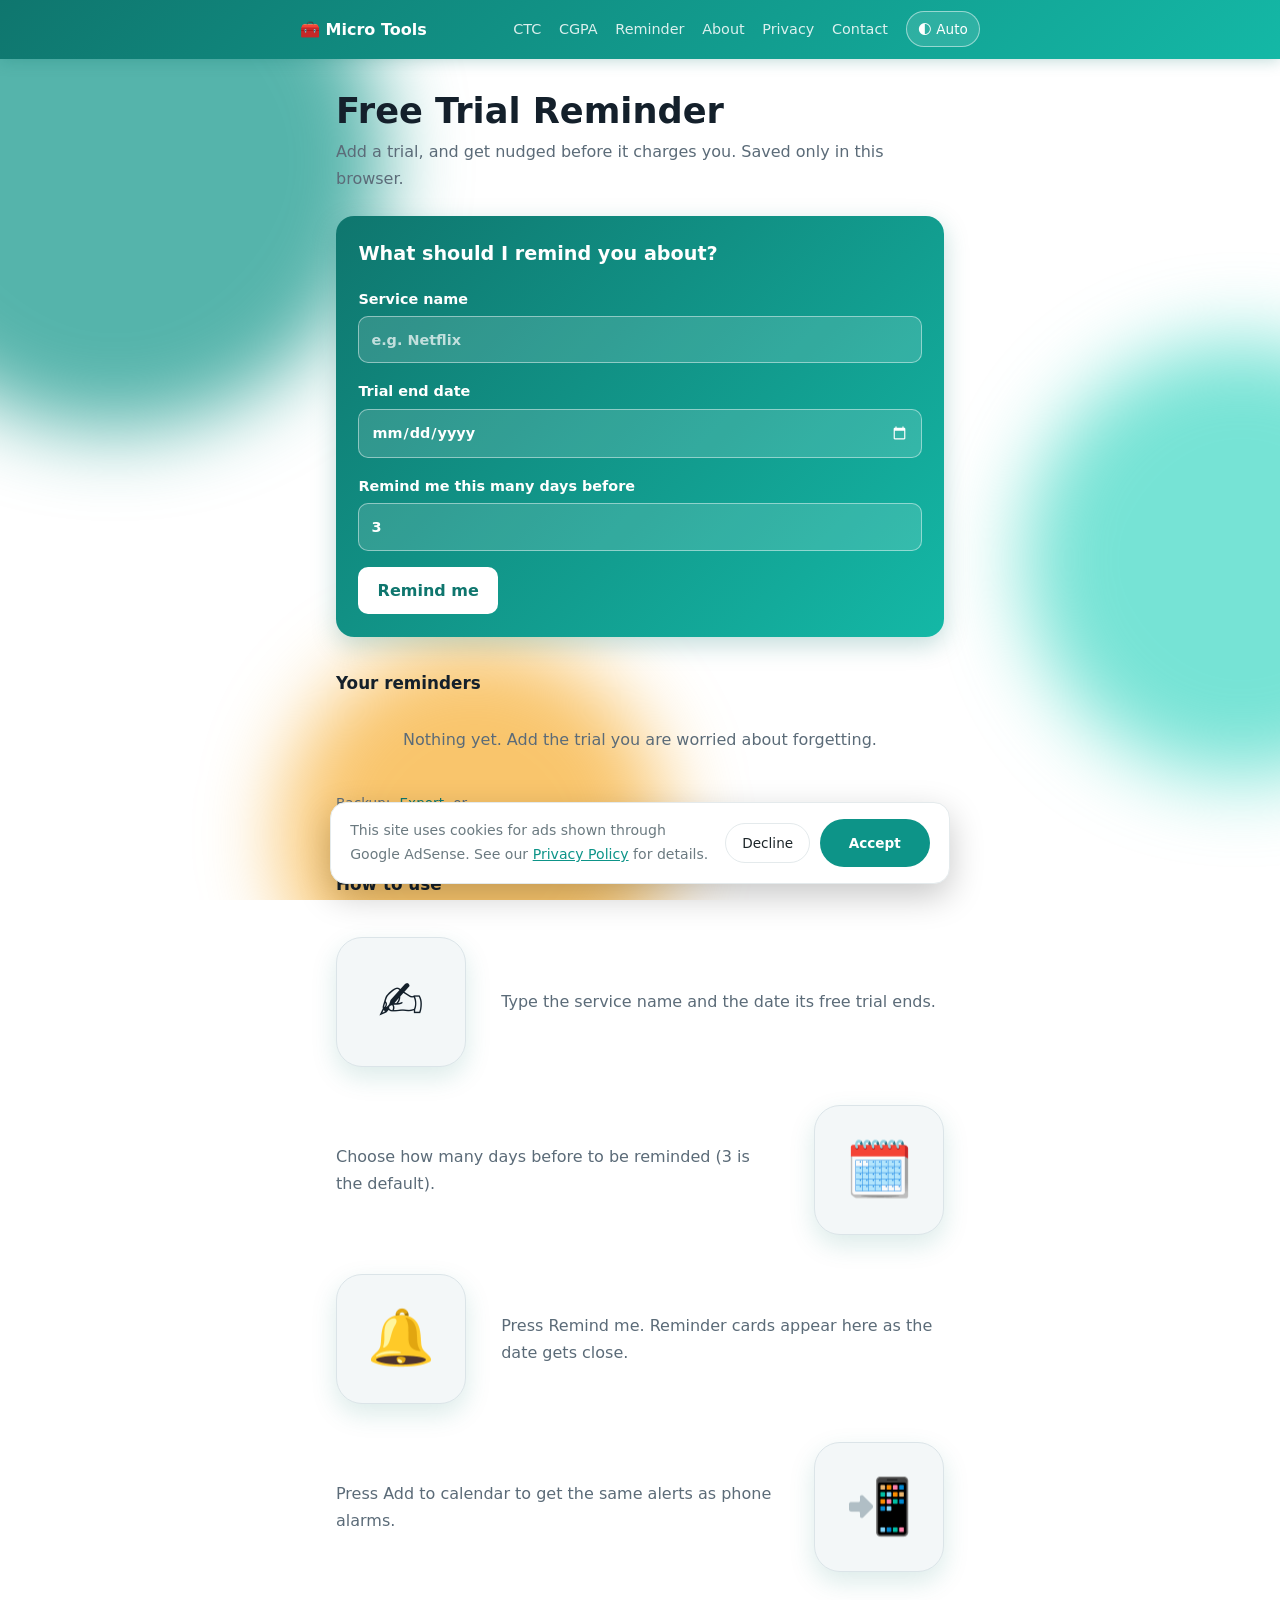
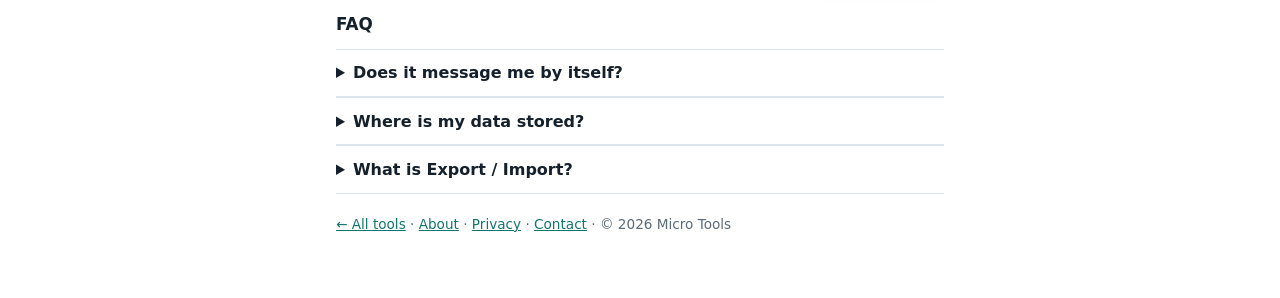
<file: tools/subscription-reminder/index.html>
<!doctype html>
<html lang="en">
<head>
<meta charset="utf-8">
<meta name="viewport" content="width=device-width, initial-scale=1, viewport-fit=cover">
<script>(()=>{try{const m=localStorage.getItem('theme');if(m&&m!=='auto')document.documentElement.setAttribute('data-theme',m);}catch(e){}})();</script>
<title>Free Trial Reminder | Never Pay for a Forgotten Trial</title>
<meta name="description" content="Add a free trial, pick how many days before it ends to be reminded, and get funky reminders plus calendar alarms. Free, private, no sign-up.">
<link rel="canonical" href="https://easyhisaab.com/tools/subscription-reminder/">
<link rel="icon" href="../../assets/favicon.svg" type="image/svg+xml">
<meta property="og:type" content="website">
<meta property="og:site_name" content="Micro Tools">
<meta property="og:title" content="Free Trial Reminder | Never Pay for a Forgotten Trial">
<meta property="og:description" content="Add a free trial, pick how many days before it ends to be reminded, and get funky reminders plus calendar alarms. Free, private, no sign-up.">
<meta property="og:url" content="https://easyhisaab.com/tools/subscription-reminder/">
<meta name="twitter:card" content="summary">
<meta name="twitter:title" content="Free Trial Reminder | Never Pay for a Forgotten Trial">
<meta name="twitter:description" content="Add a free trial, pick how many days before it ends to be reminded, and get funky reminders plus calendar alarms. Free, private, no sign-up.">
<script async src="https://pagead2.googlesyndication.com/pagead/js/adsbygoogle.js?client=ca-pub-5302080091133131" crossorigin="anonymous"></script>
<link rel="stylesheet" href="../../assets/style.css">
<style>
.rm{--fg:#14202b;--mut:#5b6b78;--bd:#dbe4e8;--card:#f3f7f8;--red:#c81e1e;--amb:#a15c07;--ac:#0f766e;max-width:640px;margin:0 auto;padding:2rem 1rem 3rem;color:var(--fg)}
@media(prefers-color-scheme:dark){.rm{--fg:#e5edf1;--mut:#92a4af;--bd:#283740;--card:#162027;--red:#ff8080;--amb:#f5b94a;--ac:#34d3c1}}
html[data-theme="dark"] .rm{--fg:#e5edf1;--mut:#92a4af;--bd:#283740;--card:#162027;--red:#ff8080;--amb:#f5b94a;--ac:#34d3c1}
html[data-theme="light"] .rm{--fg:#14202b;--mut:#5b6b78;--bd:#dbe4e8;--card:#f3f7f8;--red:#c81e1e;--amb:#a15c07;--ac:#0f766e}
.rm h1{font-size:clamp(1.6rem,5vw,2.2rem);line-height:1.15;margin:0 0 .4rem}
.rm .lead{color:var(--mut);margin:0 0 1.5rem}
.rm-card{background:linear-gradient(135deg,#0f766e,#14b8a6);color:#fff;border-radius:18px;padding:1.4rem;display:grid;gap:1rem;box-shadow:0 8px 24px rgba(15,118,110,.25)}
.rm-card h2{margin:0;font-size:1.2rem;color:#fff}
.rm-card label{display:block;font-size:.9rem;font-weight:600;color:#FFFFFF}
.rm-card input{color-scheme:dark;width:100%;margin-top:.3rem;padding:.65rem .75rem;font:inherit;color:#fff;background:rgba(255,255,255,.14);border:1px solid rgba(255,255,255,.45);border-radius:10px}
.rm-card input::placeholder{color:rgba(255,255,255,.7)}
.rm-card input:focus-visible{outline:3px solid #fff;outline-offset:2px}
.rm-go{font:inherit;font-weight:700;cursor:pointer;padding:.65rem 1.2rem;border:0;border-radius:10px;background:#fff;color:#0f766e}
.rm-ghost{font:inherit;cursor:pointer;padding:.65rem 1rem;border-radius:10px;background:transparent;color:#fff;border:1px solid rgba(255,255,255,.6)}
.rm-row{display:flex;flex-wrap:wrap;gap:.5rem;align-items:center}
.rm h3.rm-h{font-size:1.05rem;margin:2rem 0 .6rem}
.rm-alert{display:grid;grid-template-columns:3rem 1fr;gap:.8rem;padding:1rem;margin-top:1rem;border-radius:14px;border:2px solid var(--ac);background:var(--card)}
.rm-alert .em{font-size:2.4rem;line-height:1}
.rm-alert h4{margin:0;font-size:1.05rem}.rm-alert p{margin:.2rem 0 .7rem;color:var(--mut)}
.rm-alert.s2{border-color:var(--amb)}.rm-alert.s3,.rm-alert.s4{border-color:var(--red)}
.rm-alert img{max-width:100%;max-height:170px;border-radius:8px;display:block;margin:.4rem 0}
.rm-rain{font-size:1.5rem;letter-spacing:.3rem;white-space:nowrap;overflow:hidden;margin-bottom:.6rem}
.rm-btn{font:inherit;font-size:.85rem;cursor:pointer;padding:.3rem .7rem;border-radius:8px;border:1px solid var(--bd);background:transparent;color:var(--fg)}
.rm-btn.del{color:var(--red)}
.rm-list{display:grid;gap:.6rem}
.rm-item{display:flex;flex-wrap:wrap;justify-content:space-between;gap:.6rem;padding:.8rem 1rem;border:1px solid var(--bd);border-left:5px solid var(--ac);border-radius:12px;background:var(--card)}
.rm-item.hot{border-left-color:var(--red)}.rm-item.off{opacity:.6;border-left-color:var(--bd)}
.rm-meta{color:var(--mut);font-size:.88rem}
.rm-empty{color:var(--mut);text-align:center;padding:1.2rem 0}
.rm details{border-bottom:1px solid var(--bd);padding:.6rem 0}.rm summary{cursor:pointer;font-weight:600}
.rm-small{margin-top:1.2rem;color:var(--mut);font-size:.85rem}
.rm-small button{font:inherit;font-size:.85rem;background:none;border:0;color:var(--ac);text-decoration:underline;cursor:pointer;padding:0 .3rem}
@media(prefers-reduced-motion:no-preference){.rm-alert .em{display:inline-block;animation:bob 1.4s ease-in-out infinite}.s3 .em{animation-name:shake}.rm-rain{animation:slide 6s linear infinite}
@keyframes bob{50%{transform:translateY(-6px)}}@keyframes shake{25%{transform:rotate(-8deg)}75%{transform:rotate(8deg)}}@keyframes slide{from{transform:translateX(-30%)}to{transform:translateX(0)}}}
</style>
</head>
<body>
<div class="bg-blobs" aria-hidden="true"><span></span><span></span><span></span></div>
<nav class="site"><div class="wrap">
<a class="brand" href="../../index.html">🧰 Micro Tools</a>
<div class="right">
<div class="links">
<a href="../ctc-to-inhand/">CTC</a>
<a href="../cgpa-to-percentage/">CGPA</a>
<a href="../subscription-reminder/">Reminder</a>
<a href="../../index.html#about">About</a>
<a href="../../index.html#privacy">Privacy</a>
<a href="../../index.html#contact">Contact</a>
</div>
<button type="button" id="themeToggle" aria-label="Toggle theme">🌓 Auto</button>
</div>
</div></nav>
<main class="rm">
<h1>Free Trial Reminder</h1>
<p class="lead">Add a trial, and get nudged before it charges you. Saved only in this browser.</p>

<div id="alerts" role="status" aria-live="polite"></div>

<form id="f" class="rm-card" style="margin-top:1rem">
<h2 id="formTitle">What should I remind you about?</h2>
<label>Service name<input id="name" required maxlength="60" placeholder="e.g. Netflix"></label>
<label>Trial end date<input id="date" type="date" required></label>
<label>Remind me this many days before<input id="remind" type="number" min="0" max="30" value="3" required></label>
<div class="rm-row"><button class="rm-go" type="submit" id="saveBtn">Remind me</button><button type="button" class="rm-ghost" id="cancelEdit" hidden>Cancel edit</button></div>
</form>
<p class="rm-small" id="saved" role="status" hidden></p>

<h3 class="rm-h">Your reminders</h3>
<div class="rm-list" id="list"></div>

<p class="rm-small">Backup: <button type="button" id="export">Export</button> or <label style="cursor:pointer;text-decoration:underline;color:var(--ac)">Import<input id="import" type="file" accept="application/json" hidden></label></p>

<h3 class="rm-h">How to use</h3>
<div class="feature">
<div class="feature-art" aria-hidden="true">✍️</div>
<div class="feature-text"><p style="margin:0">Type the service name and the date its free trial ends.</p></div>
</div>
<div class="feature rev">
<div class="feature-art" aria-hidden="true">🗓️</div>
<div class="feature-text"><p style="margin:0">Choose how many days before to be reminded (3 is the default).</p></div>
</div>
<div class="feature">
<div class="feature-art" aria-hidden="true">🔔</div>
<div class="feature-text"><p style="margin:0">Press Remind me. Reminder cards appear here as the date gets close.</p></div>
</div>
<div class="feature rev">
<div class="feature-art" aria-hidden="true">📲</div>
<div class="feature-text"><p style="margin:0">Press Add to calendar to get the same alerts as phone alarms.</p></div>
</div>

<h3 class="rm-h">FAQ</h3>
<details><summary>Does it message me by itself?</summary><p>No. It has no server, so cards appear when you open this page. For alerts while the page is closed, use Add to calendar. It adds a separate calendar event at 9 am on each reminder day, plus one at 7 pm the evening before. The Google Calendar button adds a single reminder to Google Calendar. Charges are assumed to start at midnight of the trial end date.</p></details>
<details><summary>Where is my data stored?</summary><p>Only in your browser on this device. Clearing site data deletes it.</p></details>
<details><summary>What is Export / Import?</summary><p>Export downloads your list as a small file. Import loads it back, for example on a new phone or after clearing your browser.</p></details>
<p class="rm-small"><a href="../../index.html">&larr; All tools</a> &middot; <a href="../../index.html#about">About</a> &middot; <a href="../../index.html#privacy">Privacy</a> &middot; <a href="../../index.html#contact">Contact</a> &middot; &copy; <span data-year></span> Micro Tools</p>
</main>
<div class="cookie-banner" id="cookieBanner" role="dialog" aria-label="Cookie notice" hidden>
<p>This site uses cookies for ads shown through Google AdSense. See our <a href="../../index.html#privacy">Privacy Policy</a> for details.</p>
<div class="row">
<button type="button" id="cookieDecline">Decline</button>
<button type="button" class="primary" id="cookieAccept">Accept</button>
</div>
</div>
<script src="../../assets/common.js"></script>
<script src="app.js"></script>
</body>
</html>
</file>
<file: assets/style.css>
:root{color-scheme:light dark;--bg:#fff;--fg:#1c2529;--mut:#6b7a80;--bd:#e4eaec;--ac:#0d9488;--acfg:#fff;--blob1:#0d9488b3;--blob2:#2dd4bfa6;--blob3:#f59e0b99}
@media(prefers-color-scheme:dark){:root{--bg:#0f1417;--fg:#e6edef;--mut:#8d9ea5;--bd:#232d32;--ac:#2dd4bf;--acfg:#05201d;--blob1:#2dd4bf8c;--blob2:#0d9488a6;--blob3:#f59e0b73}}
html[data-theme="light"]{color-scheme:light;--bg:#fff;--fg:#1c2529;--mut:#6b7a80;--bd:#e4eaec;--ac:#0d9488;--acfg:#fff;--blob1:#0d9488b3;--blob2:#2dd4bfa6;--blob3:#f59e0b99}
html[data-theme="dark"]{color-scheme:dark;--bg:#0f1417;--fg:#e6edef;--mut:#8d9ea5;--bd:#232d32;--ac:#2dd4bf;--acfg:#05201d;--blob1:#2dd4bf8c;--blob2:#0d9488a6;--blob3:#f59e0b73}
*{box-sizing:border-box}
html{padding-top:env(safe-area-inset-top,0)}
body{margin:0;background:var(--bg);color:var(--fg);font:16px/1.7 system-ui,-apple-system,"Segoe UI",Roboto,sans-serif;position:relative;min-height:100vh}
.bg-blobs{position:fixed;inset:0;z-index:-1;overflow:hidden;pointer-events:none}
.bg-blobs span{position:absolute;border-radius:50%;filter:blur(40px);mix-blend-mode:normal;--mx:0px;--my:0px;--sy:0px;transition:transform .5s cubic-bezier(.22,.9,.3,1)}
.bg-blobs span:nth-child(1){width:42vmax;height:42vmax;background:var(--blob1);top:-12%;left:-12%;animation:float1 18s ease-in-out infinite;transform:translate(calc(var(--mx) - var(--sy)*.6),calc(var(--my) - var(--sy)*.3))}
.bg-blobs span:nth-child(2){width:34vmax;height:34vmax;background:var(--blob2);top:38%;right:-14%;animation:float2 21s ease-in-out infinite;transform:translate(calc(var(--mx) + var(--sy)*.4),calc(var(--my) + var(--sy)*.5))}
.bg-blobs span:nth-child(3){width:30vmax;height:30vmax;background:var(--blob3);bottom:-14%;left:22%;animation:float3 24s ease-in-out infinite;transform:translate(calc(var(--mx) - var(--sy)*.3),calc(var(--my) - var(--sy)*.7))}
@keyframes float1{0%,100%{margin:0 0}50%{margin:9vh 7vw 0 0}}
@keyframes float2{0%,100%{margin:0 0}50%{margin:7vh 0 0 -8vw}}
@keyframes float3{0%,100%{margin:0 0}50%{margin:-8vh 0 0 6vw}}
@media(prefers-reduced-motion:reduce){.bg-blobs span{animation:none;transition:none}}
.feature{display:flex;align-items:center;gap:2.2rem;margin:2.4rem 0;flex-wrap:wrap}
.feature.rev{flex-direction:row-reverse}
.feature.top{align-items:flex-start}
.feature-art{flex:0 0 130px;width:130px;height:130px;border-radius:26px;background:var(--card,#f3f7f8);border:1px solid var(--bd,#e4eaec);display:flex;align-items:center;justify-content:center;font-size:3.4rem;box-shadow:0 10px 26px rgba(15,118,110,.15);text-decoration:none}
a.feature-art:hover{box-shadow:0 10px 30px rgba(15,118,110,.3);transform:translateY(-2px)}
.feature-text{flex:1 1 260px;min-width:220px}
.feature-text h2,.feature-text h3{margin:0 0 .4rem}
.feature-text h3 a{text-decoration:none;color:inherit}
.feature-text h3 a:hover{color:var(--ac)}
.feature-text p{margin:0 0 .6rem;color:var(--mut)}
@media(max-width:620px){.feature,.feature.rev{flex-direction:column;text-align:center}.feature-art{margin:0 auto}}
.cookie-banner{position:fixed;left:1rem;right:1rem;bottom:1rem;z-index:50;max-width:620px;margin:0 auto;background:var(--bg,#fff);color:var(--fg,#1c2529);border:1px solid var(--bd,#e4eaec);border-radius:16px;padding:1rem 1.2rem;box-shadow:0 12px 34px rgba(0,0,0,.22);display:flex;gap:1rem;align-items:center;flex-wrap:wrap}
.cookie-banner[hidden]{display:none}
.cookie-banner p{margin:0;font-size:.88rem;color:var(--mut,#6b7a80);flex:1 1 240px}
.cookie-banner p a{color:var(--ac,#0d9488);text-decoration:underline}
.cookie-banner .row{display:flex;gap:.6rem;flex-wrap:wrap}
.cookie-banner button{font:inherit;font-size:.85rem;cursor:pointer;padding:.45rem 1rem;border-radius:999px;border:1px solid var(--bd,#e4eaec);background:transparent;color:var(--fg,#1c2529)}
.cookie-banner button.primary{background:var(--ac,#0d9488);color:#fff;border-color:transparent}
.cookie-banner button:hover{opacity:.85}
@media(max-width:480px){.cookie-banner{flex-direction:column;align-items:stretch;text-align:center}.cookie-banner .row{justify-content:center}}
nav.site{position:sticky;top:0;z-index:10;background:linear-gradient(135deg,#0f766e,#14b8a6);box-shadow:0 2px 14px rgba(15,118,110,.25)}
nav.site .wrap{max-width:720px;margin:0 auto;padding:.7rem 1.25rem;display:flex;align-items:center;justify-content:space-between;gap:1rem;flex-wrap:wrap}
nav.site .brand{font-weight:700;text-decoration:none;color:#fff;display:flex;align-items:center;gap:.4rem;flex-shrink:0}
nav.site .right{display:flex;align-items:center;gap:1.1rem;flex-wrap:wrap}
nav.site .links{display:flex;gap:1.1rem;flex-wrap:wrap;font-size:.9rem}
nav.site .links a{text-decoration:none;color:rgba(255,255,255,.85);font-weight:500}
nav.site .links a:hover{color:#fff;text-decoration:underline}
#themeToggle{font:inherit;cursor:pointer;border:1px solid rgba(255,255,255,.5);background:rgba(255,255,255,.12);color:#fff;border-radius:999px;padding:.35rem .7rem;font-size:.85rem;display:flex;align-items:center;gap:.3rem;text-decoration:none}
#themeToggle:hover{border-color:#fff;text-decoration:none}
@media(max-width:620px){nav.site .links{font-size:.82rem;gap:.7rem}nav.site .wrap{gap:.6rem}}
a{color:var(--ac)}
:focus-visible{outline:2px solid var(--ac);outline-offset:3px}
.wrap{max-width:560px;margin:0 auto;padding:0 1.25rem}
header.site .wrap{padding:1.5rem 1.25rem 0}
header.site a{font-weight:600;text-decoration:none;color:var(--ac);letter-spacing:.02em}
h1{font-size:clamp(1.6rem,5vw,2rem);font-weight:600;line-height:1.2;margin:3rem 0 .75rem}
h2{font-size:1.05rem;font-weight:600;margin:3.5rem 0 1rem}
h3{font-weight:600}
.lead{color:var(--mut);margin:0 0 2rem}
.panel{border-top:1px solid var(--bd);padding:1.25rem 0;margin:0}
form.grid{display:grid;grid-template-columns:1fr;gap:1.25rem}
label{display:block;font-size:.85rem;color:var(--mut)}
input,select{width:100%;margin-top:.35rem;padding:.6rem 0;font:inherit;color:var(--fg);background:transparent;border:0;border-bottom:1px solid var(--bd);border-radius:0}
input:focus,select:focus{outline:0;border-bottom-color:var(--ac)}
select option{background:var(--bg);color:var(--fg)}
button,.btn{font:inherit;cursor:pointer;padding:.45rem 0;border:0;background:none;color:var(--ac)}
button:hover,.btn:hover{text-decoration:underline}
button.primary{padding:.7rem 1.75rem;background:var(--ac);color:var(--acfg);border-radius:999px;font-weight:600}
button.primary:hover{text-decoration:none;opacity:.9}
button.danger{color:var(--mut)}
.row{display:flex;flex-wrap:wrap;gap:.5rem 1.25rem;align-items:center}
form .row{margin-top:.5rem}
.totals{display:flex;flex-wrap:wrap;gap:1rem 2.5rem;color:var(--mut);font-size:.9rem}
.totals b{font-size:1.4rem;font-weight:600;color:var(--fg);display:block;font-variant-numeric:tabular-nums}
ul.subs{list-style:none;margin:0;padding:0}
.sub{display:grid;grid-template-columns:3.5rem 1fr;gap:1rem;padding:1.25rem 0;border-top:1px solid var(--bd)}
.sub.off{opacity:.55}
.days{line-height:1}
.days b{display:block;font-size:1.9rem;font-weight:600;font-variant-numeric:tabular-nums}
.urgent .days b,.soon .days b{color:var(--ac)}
.days small{color:var(--mut);font-size:.75rem}
.sub h3{margin:0;font-size:1rem}
.meta{color:var(--mut);font-size:.875rem;margin:.1rem 0 .5rem}
.sub .row button{font-size:.875rem;padding:.2rem 0}
.empty{color:var(--mut);padding:1rem 0}
details{border-top:1px solid var(--bd);padding:.75rem 0}summary{cursor:pointer}
details p{color:var(--mut);margin:.5rem 0 0}
ol{padding-left:1.2rem;color:var(--mut)}li{margin-bottom:.5rem}
footer{margin:4rem 0 3rem;color:var(--mut);font-size:.85rem}
.alert{display:grid;grid-template-columns:2.5rem 1fr;gap:1rem;padding:1.25rem;margin-bottom:1rem;border:1px solid var(--ac);border-radius:12px}
.alert .em{font-size:1.8rem;line-height:1}
.alert h3{margin:0;font-size:1rem}.alert p{margin:.2rem 0 .7rem;color:var(--mut)}
.alert img{max-width:100%;max-height:160px;border-radius:8px;display:block;margin:.4rem 0}
.alert .row button{font-size:.875rem;padding:.2rem 0}
.rain{font-size:1.3rem;letter-spacing:.3rem;white-space:nowrap;overflow:hidden;margin-bottom:.6rem}
@media(prefers-reduced-motion:no-preference){
.alert .em{display:inline-block;animation:bob 1.4s ease-in-out infinite}.st3 .em{animation-name:shake}.rain{animation:slide 6s linear infinite}
@keyframes bob{50%{transform:translateY(-4px)}}@keyframes shake{25%{transform:rotate(-8deg)}75%{transform:rotate(8deg)}}@keyframes slide{from{transform:translateX(-30%)}to{transform:translateX(0)}}}
</file>
